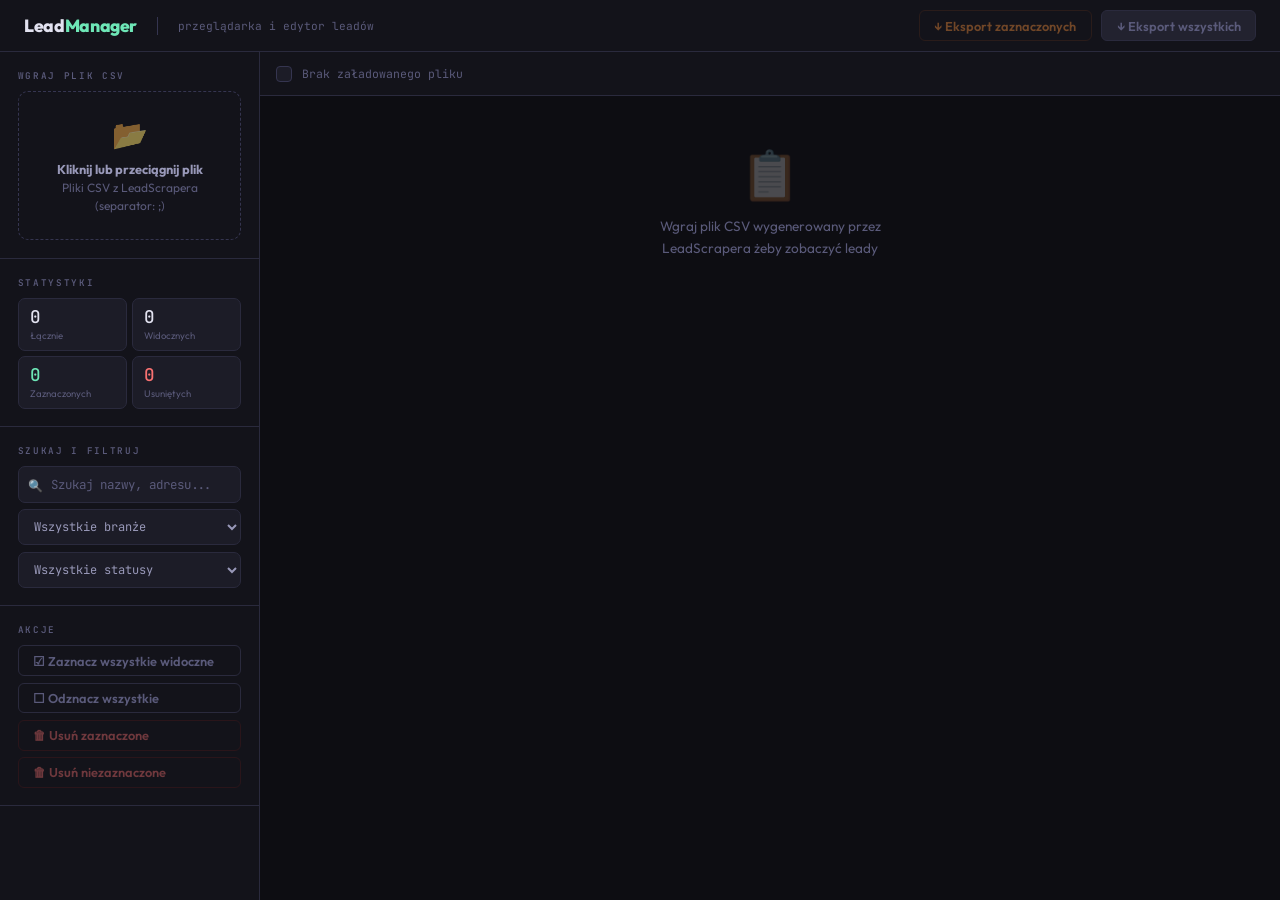
<file: lead_manager.html>
<!DOCTYPE html>
<html lang="pl">
<head>
<meta charset="UTF-8"/>
<meta name="viewport" content="width=device-width, initial-scale=1.0"/>
<title>LeadManager — przeglądarka leadów</title>
<link rel="preconnect" href="https://fonts.googleapis.com"/>
<link rel="stylesheet" href="https://fonts.googleapis.com/css2?family=JetBrains+Mono:wght@400;500&family=Outfit:wght@400;500;600;700;800&display=swap"/>
<style>
*,*::before,*::after{box-sizing:border-box;margin:0;padding:0}

:root{
  --bg:#0d0d12;
  --surface:#13131a;
  --surface2:#1c1c27;
  --surface3:#22222f;
  --border:#2a2a3d;
  --border2:#353550;
  --accent:#6ee7b7;
  --accent2:#34d399;
  --orange:#fb923c;
  --blue:#60a5fa;
  --red:#f87171;
  --purple:#a78bfa;
  --yellow:#fbbf24;
  --text:#e2e2f0;
  --text2:#9898b8;
  --text3:#5a5a7a;
  --mono:'JetBrains Mono',monospace;
  --sans:'Outfit',sans-serif;
}

html,body{height:100%;background:var(--bg);color:var(--text);font-family:var(--sans);overflow:hidden;}
body{display:flex;flex-direction:column;}

/* ── HEADER ── */
header{
  background:var(--surface);
  border-bottom:1px solid var(--border);
  padding:0 1.5rem;height:52px;
  display:flex;align-items:center;gap:1.25rem;
  flex-shrink:0;
}
.logo{font-size:1.1rem;font-weight:800;letter-spacing:-0.02em;}
.logo span{color:var(--accent);}
.hdiv{width:1px;height:18px;background:var(--border2);}
.hsub{font-size:0.7rem;color:var(--text3);font-family:var(--mono);}
.hright{margin-left:auto;display:flex;align-items:center;gap:0.6rem;}

/* buttons */
.btn{display:inline-flex;align-items:center;gap:0.35rem;font-family:var(--sans);font-weight:600;font-size:0.8rem;border-radius:6px;padding:0.4rem 0.9rem;cursor:pointer;border:1px solid transparent;transition:all 0.15s;white-space:nowrap;}
.btn-green{background:var(--accent2);color:#021a0e;border-color:var(--accent2);}
.btn-green:hover{background:var(--accent);}
.btn-green:disabled{background:var(--surface3);color:var(--text3);border-color:var(--border);cursor:not-allowed;}
.btn-red{background:transparent;color:var(--red);border-color:#4d1a1a;}
.btn-red:hover{background:#200a0a;}
.btn-red:disabled{opacity:0.4;cursor:not-allowed;}
.btn-blue{background:transparent;color:var(--blue);border-color:#1a334d;}
.btn-blue:hover{background:#0a1620;}
.btn-blue:disabled{opacity:0.4;cursor:not-allowed;}
.btn-orange{background:transparent;color:var(--orange);border-color:#4d2a1a;}
.btn-orange:hover{background:#200d0a;}
.btn-orange:disabled{opacity:0.4;cursor:not-allowed;}
.btn-ghost{background:transparent;color:var(--text3);border-color:var(--border);}
.btn-ghost:hover{color:var(--text);border-color:var(--border2);}

/* ── MAIN ── */
.main{flex:1;display:grid;grid-template-columns:260px 1fr;overflow:hidden;}

/* ── SIDEBAR ── */
.sidebar{
  background:var(--surface);
  border-right:1px solid var(--border);
  display:flex;flex-direction:column;
  overflow:hidden;
}

.sidebar-section{padding:1.1rem;border-bottom:1px solid var(--border);}
.slabel{font-size:0.58rem;font-weight:600;letter-spacing:0.18em;text-transform:uppercase;color:var(--text3);margin-bottom:0.6rem;font-family:var(--mono);}

/* Upload zone */
.upload-zone{
  border:1.5px dashed var(--border2);
  border-radius:10px;
  padding:1.5rem 1rem;
  text-align:center;
  cursor:pointer;
  transition:all 0.2s;
  position:relative;
}
.upload-zone:hover,.upload-zone.drag{border-color:var(--accent2);background:rgba(52,211,153,0.04);}
.upload-zone input{position:absolute;inset:0;opacity:0;cursor:pointer;width:100%;height:100%;}
.upload-icon{font-size:1.8rem;margin-bottom:0.5rem;opacity:0.5;}
.upload-text{font-size:0.75rem;color:var(--text3);line-height:1.5;}
.upload-text strong{color:var(--text2);display:block;font-size:0.8rem;}

.file-loaded{
  background:rgba(52,211,153,0.06);
  border:1px solid rgba(52,211,153,0.2);
  border-radius:8px;
  padding:0.7rem 0.9rem;
  display:none;
}
.file-name{font-size:0.78rem;font-weight:600;color:var(--accent);font-family:var(--mono);word-break:break-all;}
.file-meta{font-size:0.68rem;color:var(--text3);margin-top:0.2rem;}

/* Stats */
.stats-grid{display:grid;grid-template-columns:1fr 1fr;gap:0.35rem;}
.stat{background:var(--surface2);border:1px solid var(--border);border-radius:7px;padding:0.55rem 0.7rem;}
.stat-val{font-family:var(--mono);font-size:1.1rem;font-weight:500;color:var(--text);line-height:1;}
.stat-val.g{color:var(--accent);}
.stat-val.o{color:var(--orange);}
.stat-val.p{color:var(--purple);}
.stat-val.r{color:var(--red);}
.stat-lbl{font-size:0.6rem;color:var(--text3);margin-top:0.2rem;}

/* Search */
.search-wrap{position:relative;}
.search-input{
  width:100%;
  background:var(--surface2);
  border:1px solid var(--border);
  border-radius:7px;
  color:var(--text);
  font-family:var(--mono);
  font-size:0.78rem;
  padding:0.55rem 0.75rem 0.55rem 2rem;
  outline:none;
  transition:border-color 0.15s;
}
.search-input:focus{border-color:var(--accent2);}
.search-input::placeholder{color:var(--text3);}
.search-icon{position:absolute;left:0.65rem;top:50%;transform:translateY(-50%);color:var(--text3);font-size:0.75rem;pointer-events:none;}

/* Filter select */
select.filter-select{
  width:100%;
  background:var(--surface2);
  border:1px solid var(--border);
  border-radius:7px;
  color:var(--text2);
  font-family:var(--mono);
  font-size:0.75rem;
  padding:0.5rem 0.7rem;
  outline:none;
  cursor:pointer;
  margin-top:0.4rem;
}
select.filter-select:focus{border-color:var(--accent2);}

/* Actions */
.actions{display:flex;flex-direction:column;gap:0.4rem;}

/* ── TABLE AREA ── */
.content{display:flex;flex-direction:column;overflow:hidden;}

/* toolbar */
.toolbar{
  height:44px;
  background:var(--surface);
  border-bottom:1px solid var(--border);
  display:flex;align-items:center;
  padding:0 1rem;gap:0.6rem;
  flex-shrink:0;
}

.sel-info{font-size:0.72rem;color:var(--text3);font-family:var(--mono);margin-right:0.25rem;}
.sel-info strong{color:var(--accent);}

/* table */
.table-wrap{flex:1;overflow:auto;}
.table-wrap::-webkit-scrollbar{width:4px;height:4px;}
.table-wrap::-webkit-scrollbar-thumb{background:var(--border2);border-radius:2px;}

table{width:100%;border-collapse:collapse;font-size:0.78rem;}
thead{position:sticky;top:0;z-index:2;}

thead tr{background:var(--surface);}
th{
  padding:0.5rem 0.75rem;
  text-align:left;
  font-size:0.6rem;font-weight:600;
  letter-spacing:0.12em;text-transform:uppercase;
  color:var(--text3);font-family:var(--mono);
  border-bottom:1px solid var(--border2);
  white-space:nowrap;user-select:none;cursor:pointer;
}
th:hover{color:var(--text2);}
th.sort-asc::after{content:' ↑';}
th.sort-desc::after{content:' ↓';}

td{
  padding:0.5rem 0.75rem;
  border-bottom:1px solid var(--border);
  color:var(--text2);
  max-width:200px;
  overflow:hidden;text-overflow:ellipsis;white-space:nowrap;
  vertical-align:middle;
}

tr.checked td{background:rgba(52,211,153,0.05);}
tr.checked td.nm{color:var(--accent);}
tr:hover td{background:var(--surface2);}
tr.deleted{display:none;}

td.nm{color:var(--text);font-weight:600;}
td.num{color:var(--text3);font-family:var(--mono);font-size:0.68rem;}

.tag{
  display:inline-block;background:var(--surface3);color:var(--orange);
  font-size:0.63rem;font-weight:600;padding:0.08rem 0.4rem;
  border-radius:3px;border:1px solid #3d2a1a;
  white-space:nowrap;font-family:var(--mono);
}

.maps-a{color:var(--blue);text-decoration:none;font-size:0.7rem;font-family:var(--mono);}
.maps-a:hover{text-decoration:underline;}

.rat{color:var(--text3);font-size:0.7rem;font-family:var(--mono);}
.rat b{color:var(--yellow);}

/* Checkbox */
.cb-wrap{display:flex;align-items:center;justify-content:center;}
.cb{
  width:16px;height:16px;
  border:1.5px solid var(--border2);
  border-radius:4px;
  background:var(--surface2);
  cursor:pointer;
  appearance:none;-webkit-appearance:none;
  transition:all 0.1s;
  position:relative;flex-shrink:0;
}
.cb:checked{background:var(--accent2);border-color:var(--accent2);}
.cb:checked::after{content:'✓';position:absolute;top:50%;left:50%;transform:translate(-50%,-50%);font-size:0.65rem;color:#021a0e;font-weight:700;}
.cb:hover{border-color:var(--accent2);}

/* Status badge */
.status-badge{
  display:inline-flex;align-items:center;gap:0.3rem;
  font-size:0.65rem;font-weight:600;font-family:var(--mono);
  padding:0.12rem 0.45rem;border-radius:3px;
}
.status-new{background:rgba(96,165,250,0.12);color:var(--blue);border:1px solid rgba(96,165,250,0.2);}
.status-checked{background:rgba(52,211,153,0.12);color:var(--accent2);border:1px solid rgba(52,211,153,0.2);}

/* Empty / loading */
.empty-state{
  flex:1;display:flex;align-items:center;justify-content:center;
  flex-direction:column;gap:0.75rem;
  color:var(--text3);font-size:0.85rem;text-align:center;
  padding:3rem;
}
.empty-state .ico{font-size:3rem;opacity:0.25;}
.empty-state p{line-height:1.6;max-width:280px;}

/* Delete confirm */
.del-confirm{
  position:fixed;inset:0;background:rgba(0,0,0,0.6);
  display:none;align-items:center;justify-content:center;z-index:100;
  backdrop-filter:blur(4px);
}
.del-confirm.show{display:flex;}
.del-box{
  background:var(--surface);border:1px solid var(--border2);
  border-radius:12px;padding:1.5rem;max-width:360px;width:90%;
  box-shadow:0 20px 60px rgba(0,0,0,0.5);
}
.del-title{font-weight:700;font-size:1rem;margin-bottom:0.5rem;}
.del-sub{font-size:0.8rem;color:var(--text3);line-height:1.6;margin-bottom:1.25rem;}
.del-actions{display:flex;gap:0.5rem;justify-content:flex-end;}
</style>
</head>
<body>

<header>
  <div class="logo">Lead<span>Manager</span></div>
  <div class="hdiv"></div>
  <div class="hsub">przeglądarka i edytor leadów</div>
  <div class="hright">
    <button class="btn btn-orange" id="btn-export-checked" onclick="exportChecked()" disabled>↓ Eksport zaznaczonych</button>
    <button class="btn btn-green" id="btn-export-all" onclick="exportAll()" disabled>↓ Eksport wszystkich</button>
  </div>
</header>

<div class="main">

  <!-- SIDEBAR -->
  <aside class="sidebar">

    <div class="sidebar-section">
      <div class="slabel">Wgraj plik CSV</div>
      <div class="upload-zone" id="upload-zone">
        <input type="file" accept=".csv" id="file-input" onchange="loadFile(this.files[0])"/>
        <div class="upload-icon">📂</div>
        <div class="upload-text">
          <strong>Kliknij lub przeciągnij plik</strong>
          Pliki CSV z LeadScrapera (separator: ;)
        </div>
      </div>
      <div class="file-loaded" id="file-loaded">
        <div class="file-name" id="file-name"></div>
        <div class="file-meta" id="file-meta"></div>
      </div>
    </div>

    <div class="sidebar-section">
      <div class="slabel">Statystyki</div>
      <div class="stats-grid">
        <div class="stat"><div class="stat-val" id="st-total">0</div><div class="stat-lbl">Łącznie</div></div>
        <div class="stat"><div class="stat-val" id="st-visible">0</div><div class="stat-lbl">Widocznych</div></div>
        <div class="stat"><div class="stat-val g" id="st-checked">0</div><div class="stat-lbl">Zaznaczonych</div></div>
        <div class="stat"><div class="stat-val r" id="st-deleted">0</div><div class="stat-lbl">Usuniętych</div></div>
      </div>
    </div>

    <div class="sidebar-section">
      <div class="slabel">Szukaj i filtruj</div>
      <div class="search-wrap">
        <span class="search-icon">🔍</span>
        <input class="search-input" type="text" placeholder="Szukaj nazwy, adresu..." id="search-input" oninput="applyFilters()"/>
      </div>
      <select class="filter-select" id="filter-branza" onchange="applyFilters()">
        <option value="">Wszystkie branże</option>
      </select>
      <select class="filter-select" id="filter-status" onchange="applyFilters()">
        <option value="">Wszystkie statusy</option>
        <option value="new">Nowe</option>
        <option value="checked">Zaznaczone</option>
      </select>
    </div>

    <div class="sidebar-section">
      <div class="slabel">Akcje</div>
      <div class="actions">
        <button class="btn btn-ghost" onclick="selectAll()">☑ Zaznacz wszystkie widoczne</button>
        <button class="btn btn-ghost" onclick="deselectAll()">☐ Odznacz wszystkie</button>
        <button class="btn btn-red" id="btn-del-sel" onclick="confirmDelete('selected')" disabled>🗑 Usuń zaznaczone</button>
        <button class="btn btn-red" id="btn-del-unchecked" onclick="confirmDelete('unchecked')" disabled>🗑 Usuń niezaznaczone</button>
      </div>
    </div>

  </aside>

  <!-- CONTENT -->
  <div class="content">

    <div class="toolbar">
      <input type="checkbox" class="cb" id="cb-all" onchange="toggleAll(this)" title="Zaznacz/odznacz wszystkie"/>
      <span class="sel-info" id="sel-info">Brak załadowanego pliku</span>
      <div style="margin-left:auto;display:flex;gap:0.5rem;" id="toolbar-btns">
      </div>
    </div>

    <div class="table-wrap" id="table-wrap">
      <div class="empty-state" id="empty-state">
        <div class="ico">📋</div>
        <p>Wgraj plik CSV wygenerowany przez LeadScrapera żeby zobaczyć leady</p>
      </div>
      <table id="main-table" style="display:none;">
        <thead id="thead"></thead>
        <tbody id="tbody"></tbody>
      </table>
    </div>

  </div>
</div>

<!-- Delete confirm modal -->
<div class="del-confirm" id="del-confirm">
  <div class="del-box">
    <div class="del-title" id="del-title">Potwierdź usunięcie</div>
    <div class="del-sub" id="del-sub"></div>
    <div class="del-actions">
      <button class="btn btn-ghost" onclick="closeConfirm()">Anuluj</button>
      <button class="btn btn-red" onclick="executeDelete()">Usuń</button>
    </div>
  </div>
</div>

<script>
// ─── State ───────────────────────────────────────────────────────────────────
let allRows = [];        // Wszystkie wiersze z CSV
let columns = [];        // Nagłówki CSV
let deletedIds = new Set();
let checkedIds = new Set();
let pendingDelete = null;
let sortCol = null, sortDir = 1;

// ─── File loading ─────────────────────────────────────────────────────────────
const zone = document.getElementById('upload-zone');
zone.addEventListener('dragover', e => { e.preventDefault(); zone.classList.add('drag'); });
zone.addEventListener('dragleave', () => zone.classList.remove('drag'));
zone.addEventListener('drop', e => {
  e.preventDefault();
  zone.classList.remove('drag');
  if(e.dataTransfer.files[0]) loadFile(e.dataTransfer.files[0]);
});

function loadFile(file) {
  if(!file) return;
  const reader = new FileReader();
  reader.onload = e => {
    parseCSV(e.target.result, file.name);
  };
  reader.readAsText(file, 'utf-8');
}

function parseCSV(text, filename) {
  // Usuń BOM jeśli jest
  text = text.replace(/^\uFEFF/, '');
  const lines = text.split(/\r?\n/).filter(l => l.trim());
  if(lines.length < 2) { alert('Plik jest pusty lub nieprawidłowy'); return; }

  // Wykryj separator (; lub ,)
  const sep = lines[0].includes(';') ? ';' : ',';

  columns = parseLine(lines[0], sep);

  allRows = [];
  deletedIds.clear();
  checkedIds.clear();

  for(let i = 1; i < lines.length; i++) {
    if(!lines[i].trim()) continue;
    const vals = parseLine(lines[i], sep);
    const row = { _id: i };
    columns.forEach((col, ci) => { row[col] = vals[ci] || ''; });
    allRows.push(row);
  }

  // Plik info
  document.getElementById('upload-zone').style.display = 'none';
  const fl = document.getElementById('file-loaded');
  fl.style.display = 'block';
  document.getElementById('file-name').textContent = filename;
  document.getElementById('file-meta').textContent = `${allRows.length} wierszy · separator: "${sep}"`;

  buildTable();
  buildBranzaFilter();
  renderTable();
  updateStats();
  document.getElementById('btn-export-all').disabled = false;
}

function parseLine(line, sep) {
  // Prosty parser obsługujący cudzysłowy
  const res = [];
  let cur = '', inQ = false;
  for(let i = 0; i < line.length; i++) {
    const c = line[i];
    if(c === '"') { inQ = !inQ; }
    else if(c === sep && !inQ) { res.push(cur.trim()); cur = ''; }
    else { cur += c; }
  }
  res.push(cur.trim());
  return res;
}

// ─── Table building ───────────────────────────────────────────────────────────
const DISPLAY_COLS = ['nazwa','branza','adres','telefon','ocena','liczba_opinii','godziny','url_gmaps'];
const COL_LABELS = {
  nazwa:'Nazwa firmy', branza:'Branża', adres:'Adres', telefon:'Telefon',
  ocena:'Ocena', liczba_opinii:'Opinii', godziny:'Godziny', url_gmaps:'Link'
};

function buildTable() {
  const thead = document.getElementById('thead');
  const visibleCols = columns.filter(c => DISPLAY_COLS.includes(c));

  thead.innerHTML = `<tr>
    <th style="width:36px;"><input type="checkbox" class="cb" id="cb-all2" onchange="toggleAll(this)"/></th>
    <th style="width:32px;" class="num">#</th>
    <th style="width:80px;">Status</th>
    ${visibleCols.map(c => `<th onclick="sortBy('${c}')" id="th-${c}">${COL_LABELS[c]||c}</th>`).join('')}
    <th style="width:60px;">Akcja</th>
  </tr>`;
}

function buildBranzaFilter() {
  const branze = [...new Set(allRows.map(r => r.branza).filter(Boolean))].sort();
  const sel = document.getElementById('filter-branza');
  sel.innerHTML = '<option value="">Wszystkie branże</option>';
  branze.forEach(b => {
    const o = document.createElement('option');
    o.value = b; o.textContent = b;
    sel.appendChild(o);
  });
}

function getVisibleRows() {
  const q = document.getElementById('search-input').value.toLowerCase();
  const branza = document.getElementById('filter-branza').value;
  const status = document.getElementById('filter-status').value;

  return allRows.filter(r => {
    if(deletedIds.has(r._id)) return false;
    if(branza && r.branza !== branza) return false;
    if(status === 'checked' && !checkedIds.has(r._id)) return false;
    if(status === 'new' && checkedIds.has(r._id)) return false;
    if(q) {
      const haystack = Object.values(r).join(' ').toLowerCase();
      if(!haystack.includes(q)) return false;
    }
    return true;
  });
}

function renderTable() {
  const tbody = document.getElementById('tbody');
  tbody.innerHTML = '';

  let rows = getVisibleRows();

  // Sort
  if(sortCol) {
    rows.sort((a,b) => {
      const av = (a[sortCol]||'').toLowerCase();
      const bv = (b[sortCol]||'').toLowerCase();
      return av < bv ? -sortDir : av > bv ? sortDir : 0;
    });
  }

  document.getElementById('main-table').style.display = rows.length ? 'table' : 'none';
  document.getElementById('empty-state').style.display = rows.length ? 'none' : 'flex';

  const visibleCols = columns.filter(c => DISPLAY_COLS.includes(c));

  rows.forEach((row, i) => {
    const isChecked = checkedIds.has(row._id);
    const tr = document.createElement('tr');
    if(isChecked) tr.classList.add('checked');
    tr.dataset.id = row._id;

    const statusBadge = isChecked
      ? `<span class="status-badge status-checked">✓ zaznaczone</span>`
      : `<span class="status-badge status-new">nowy</span>`;

    const cells = visibleCols.map(col => {
      let val = row[col] || '';
      if(col === 'url_gmaps' && val) {
        return `<td><a class="maps-a" href="${esc(val)}" target="_blank">↗ otwórz</a></td>`;
      }
      if(col === 'branza' && val) {
        return `<td><span class="tag">${esc(val)}</span></td>`;
      }
      if(col === 'ocena' && val) {
        const op = row['liczba_opinii'] ? ` · ${row['liczba_opinii']}` : '';
        if(col === 'ocena') return `<td><span class="rat"><b>${esc(val)}</b>${op}</span></td>`;
      }
      if(col === 'liczba_opinii') return ''; // obsłużone w ocena
      if(col === 'nazwa') return `<td class="nm" title="${esc(val)}">${esc(val)}</td>`;
      return `<td title="${esc(val)}">${esc(val)}</td>`;
    }).filter(Boolean).join('');

    tr.innerHTML = `
      <td class="cb-wrap"><input type="checkbox" class="cb" ${isChecked?'checked':''} onchange="toggleRow(${row._id},this)"/></td>
      <td class="num">${i+1}</td>
      <td>${statusBadge}</td>
      ${cells}
      <td><button class="btn btn-red" style="padding:0.25rem 0.5rem;font-size:0.7rem;" onclick="quickDelete(${row._id})">🗑</button></td>
    `;
    tbody.appendChild(tr);
  });

  updateStats();
}

// ─── Sorting ─────────────────────────────────────────────────────────────────
function sortBy(col) {
  if(sortCol === col) sortDir *= -1;
  else { sortCol = col; sortDir = 1; }
  // Update header classes
  document.querySelectorAll('th').forEach(th => th.classList.remove('sort-asc','sort-desc'));
  const th = document.getElementById('th-'+col);
  if(th) th.classList.add(sortDir===1?'sort-asc':'sort-desc');
  renderTable();
}

// ─── Filters ─────────────────────────────────────────────────────────────────
function applyFilters() { renderTable(); }

// ─── Checkbox logic ───────────────────────────────────────────────────────────
function toggleRow(id, cb) {
  if(cb.checked) checkedIds.add(id);
  else checkedIds.delete(id);
  const tr = cb.closest('tr');
  if(tr) tr.classList.toggle('checked', cb.checked);
  // Update status badge
  const badge = tr.querySelector('.status-badge');
  if(badge) badge.outerHTML = cb.checked
    ? `<span class="status-badge status-checked">✓ zaznaczone</span>`
    : `<span class="status-badge status-new">nowy</span>`;
  updateStats();
}

function toggleAll(masterCb) {
  const visible = getVisibleRows();
  visible.forEach(r => {
    if(masterCb.checked) checkedIds.add(r._id);
    else checkedIds.delete(r._id);
  });
  renderTable();
}

function selectAll() {
  getVisibleRows().forEach(r => checkedIds.add(r._id));
  renderTable();
}

function deselectAll() {
  checkedIds.clear();
  renderTable();
}

// ─── Delete logic ─────────────────────────────────────────────────────────────
function quickDelete(id) {
  deletedIds.add(id);
  checkedIds.delete(id);
  renderTable();
}

function confirmDelete(type) {
  pendingDelete = type;
  const sel = checkedIds.size;
  const vis = getVisibleRows().length;
  const unsel = vis - sel;

  document.getElementById('del-title').textContent = 'Potwierdź usunięcie';
  if(type === 'selected') {
    document.getElementById('del-sub').textContent = `Czy na pewno chcesz usunąć ${sel} zaznaczonych wierszy? Tej operacji nie można cofnąć.`;
  } else {
    document.getElementById('del-sub').textContent = `Czy na pewno chcesz usunąć ${unsel} niezaznaczonych wierszy? Zostanie ${sel} zaznaczonych.`;
  }
  document.getElementById('del-confirm').classList.add('show');
}

function closeConfirm() {
  document.getElementById('del-confirm').classList.remove('show');
  pendingDelete = null;
}

function executeDelete() {
  if(pendingDelete === 'selected') {
    checkedIds.forEach(id => deletedIds.add(id));
    checkedIds.clear();
  } else if(pendingDelete === 'unchecked') {
    getVisibleRows().forEach(r => {
      if(!checkedIds.has(r._id)) deletedIds.add(r._id);
    });
  }
  closeConfirm();
  renderTable();
}

// ─── Stats ────────────────────────────────────────────────────────────────────
function updateStats() {
  const total = allRows.length;
  const deleted = deletedIds.size;
  const visible = getVisibleRows().length;
  const checked = [...checkedIds].filter(id => !deletedIds.has(id)).length;

  document.getElementById('st-total').textContent = total;
  document.getElementById('st-visible').textContent = visible;
  document.getElementById('st-checked').textContent = checked;
  document.getElementById('st-deleted').textContent = deleted;
  document.getElementById('sel-info').innerHTML = `<strong>${checked}</strong> zaznaczonych · ${visible} widocznych · ${total - deleted} aktywnych`;

  const hasData = total > 0;
  document.getElementById('btn-del-sel').disabled = checked === 0;
  document.getElementById('btn-del-unchecked').disabled = !hasData || checked === 0;
  document.getElementById('btn-export-checked').disabled = checked === 0;
  document.getElementById('btn-export-all').disabled = !hasData;
}

// ─── Export ───────────────────────────────────────────────────────────────────
function exportAll() {
  const rows = allRows.filter(r => !deletedIds.has(r._id));
  downloadCSV(rows, 'leady_wszystkie.csv');
}

function exportChecked() {
  const rows = allRows.filter(r => checkedIds.has(r._id) && !deletedIds.has(r._id));
  downloadCSV(rows, 'leady_zaznaczone.csv');
}

function downloadCSV(rows, filename) {
  if(!rows.length) return;
  const visibleCols = columns.filter(c => DISPLAY_COLS.includes(c));
  const header = visibleCols.join(';');
  const body = rows.map(r => visibleCols.map(c => {
    const v = (r[c] || '').replace(/"/g, '""');
    return v.includes(';') ? `"${v}"` : v;
  }).join(';')).join('\n');
  const blob = new Blob(['\uFEFF' + header + '\n' + body], {type:'text/csv;charset=utf-8'});
  const url = URL.createObjectURL(blob);
  const a = document.createElement('a');
  a.href = url; a.download = filename; a.click();
  URL.revokeObjectURL(url);
}

// ─── Utils ────────────────────────────────────────────────────────────────────
function esc(s) {
  return String(s||'').replace(/&/g,'&amp;').replace(/</g,'&lt;').replace(/>/g,'&gt;').replace(/"/g,'&quot;');
}

// Zamknij modal klikając poza nim
document.getElementById('del-confirm').addEventListener('click', function(e) {
  if(e.target === this) closeConfirm();
});
</script>
</body>
</html>
</file>
